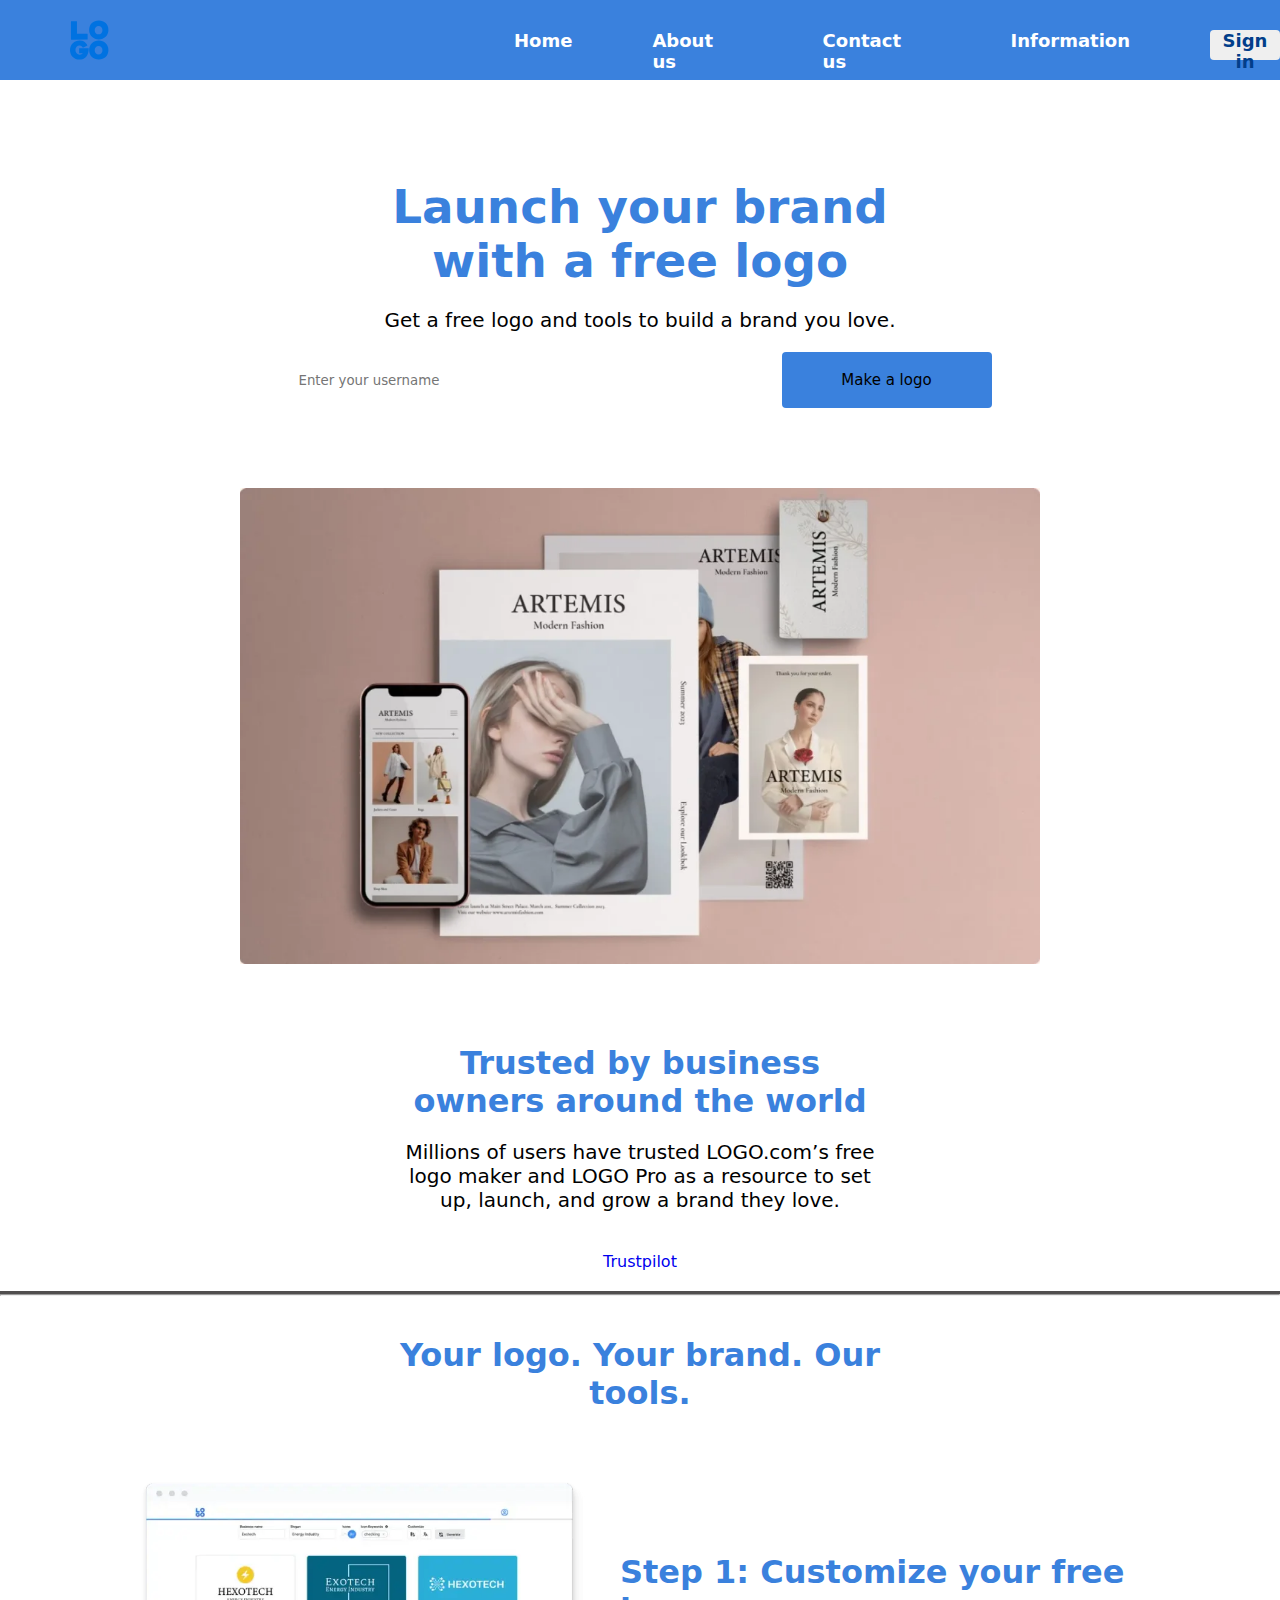
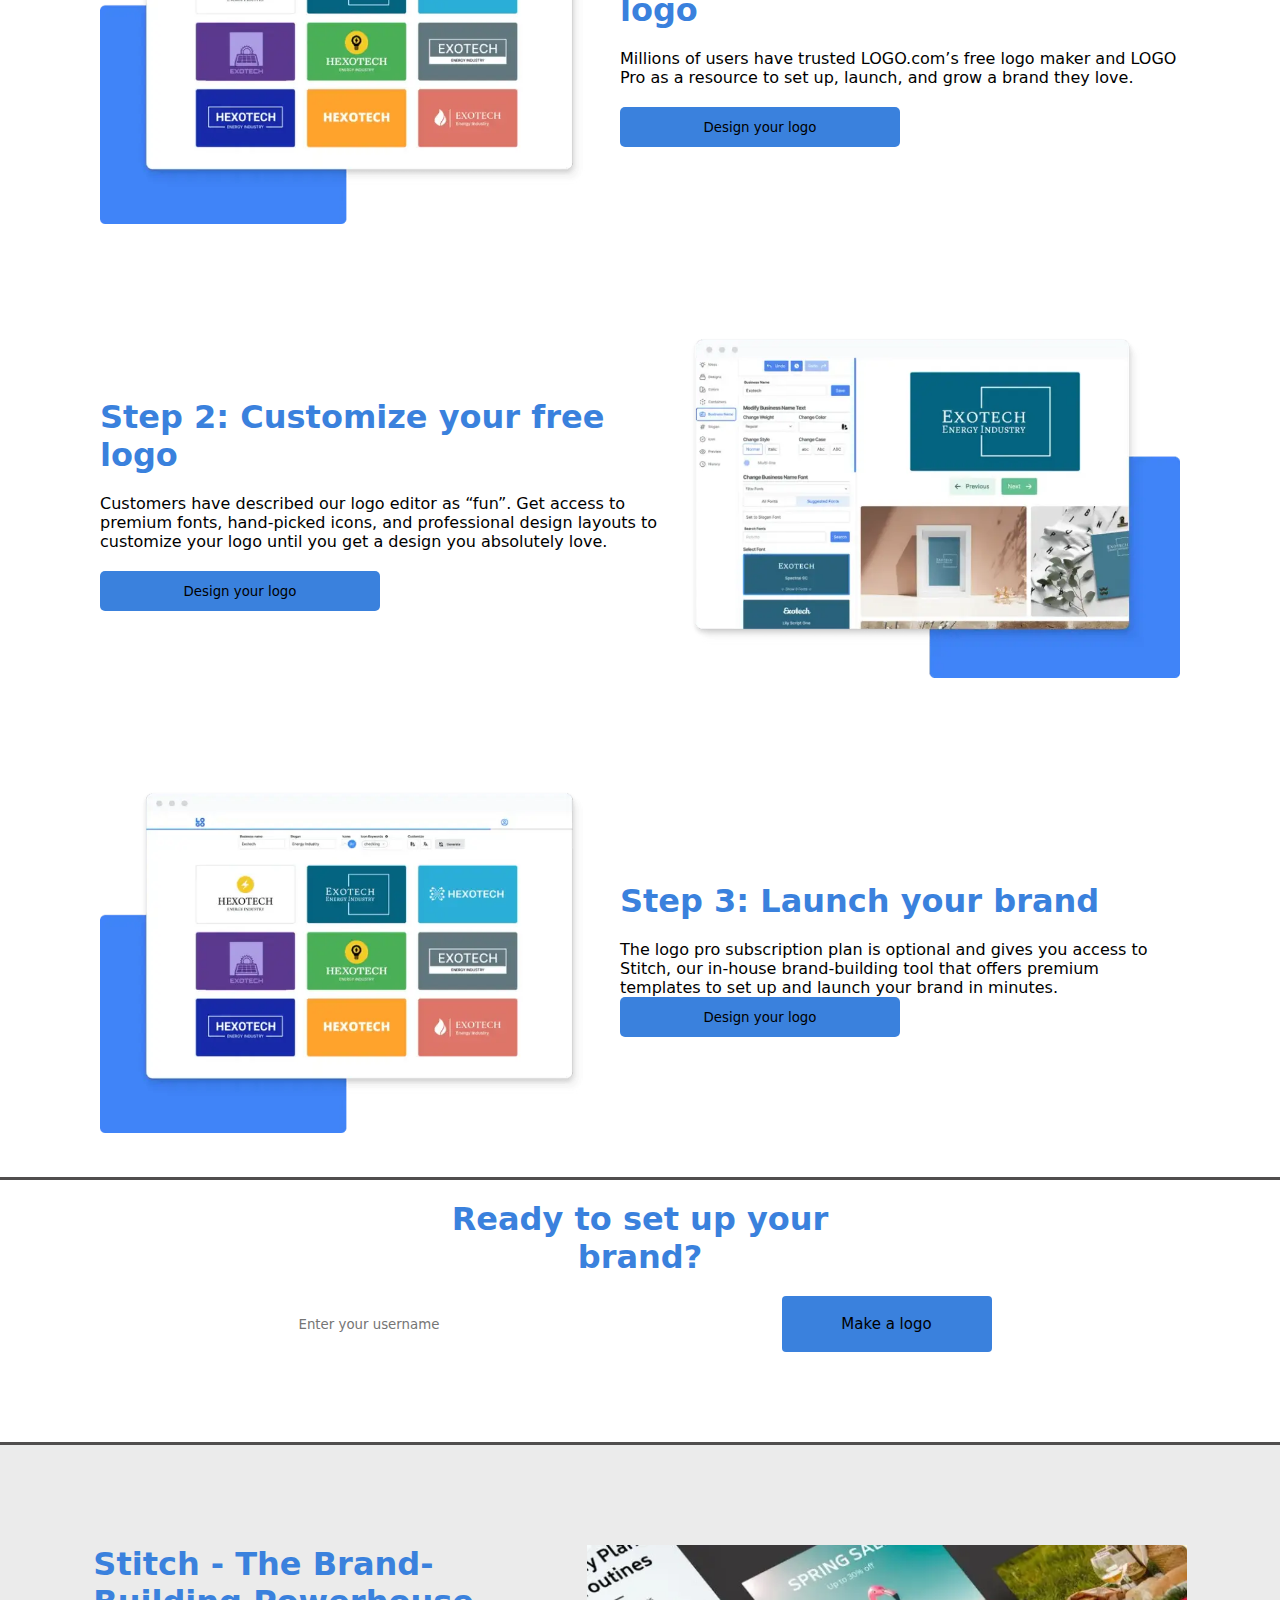
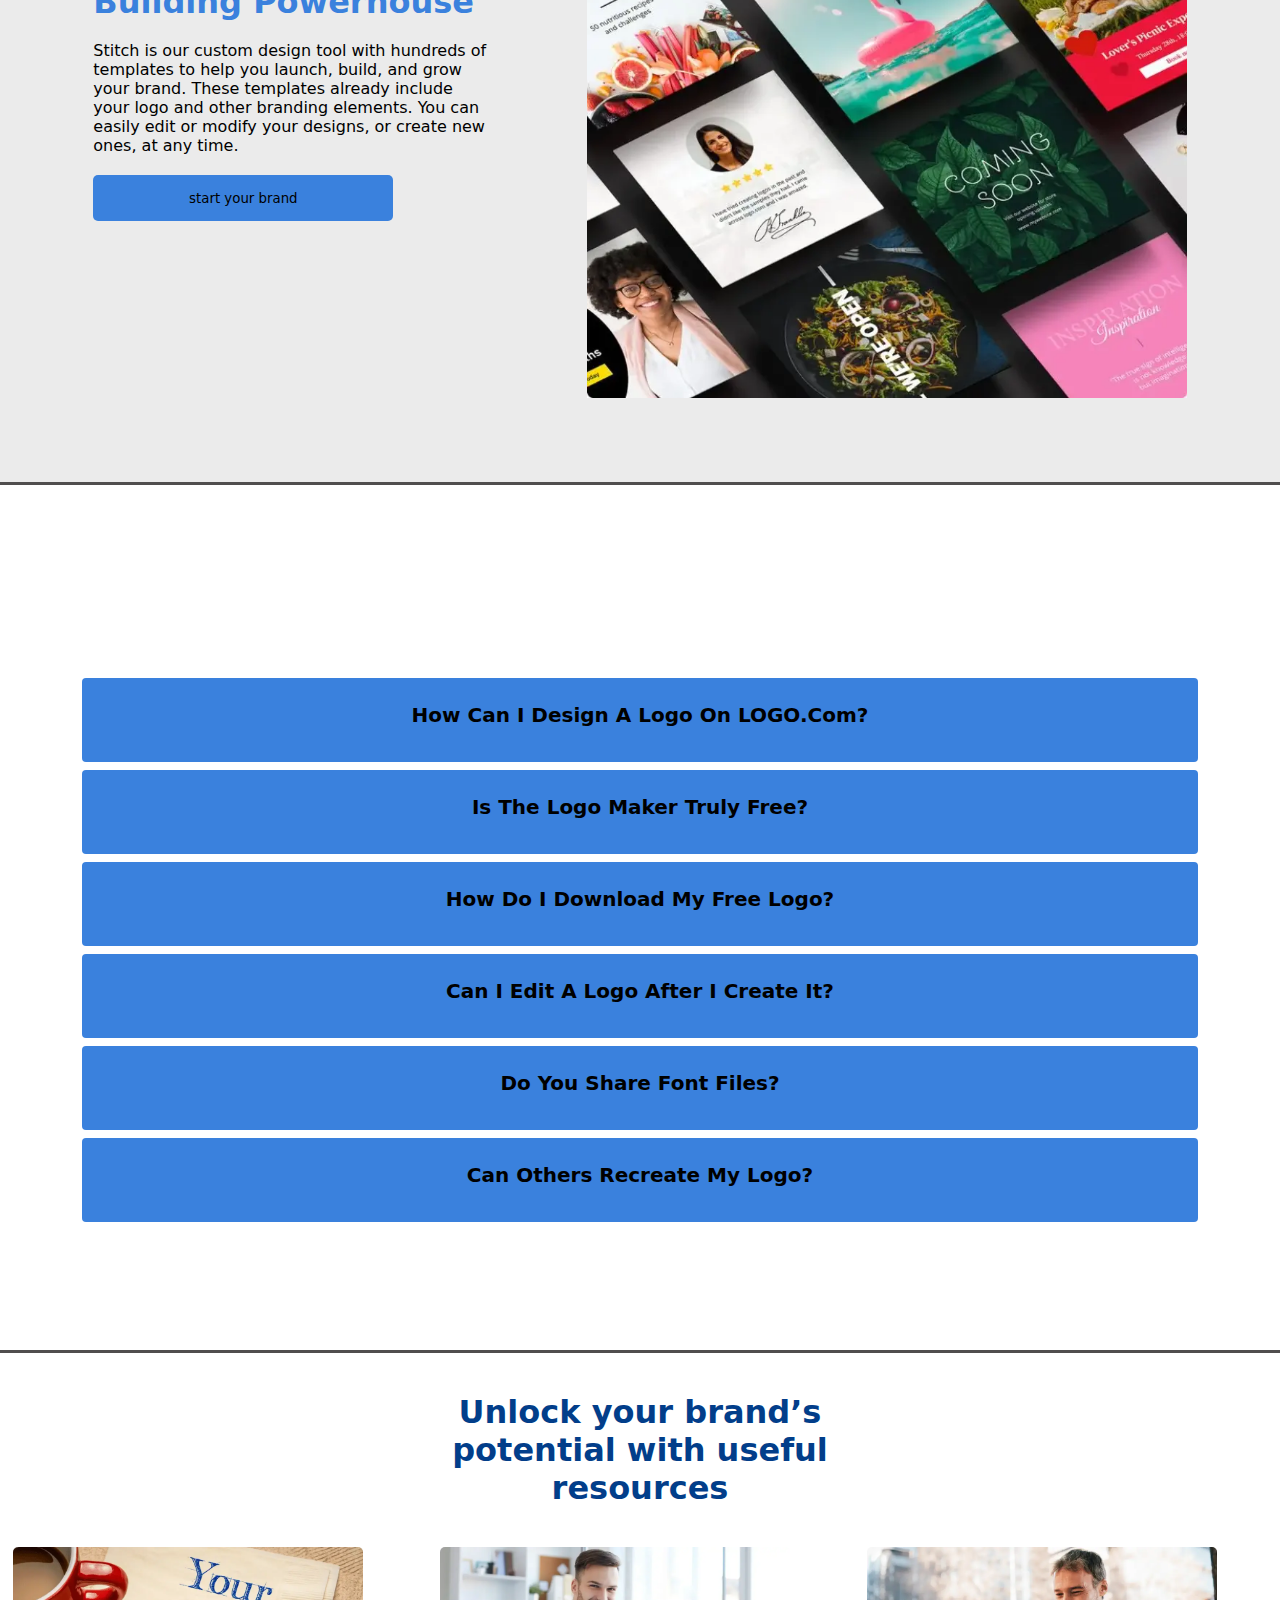
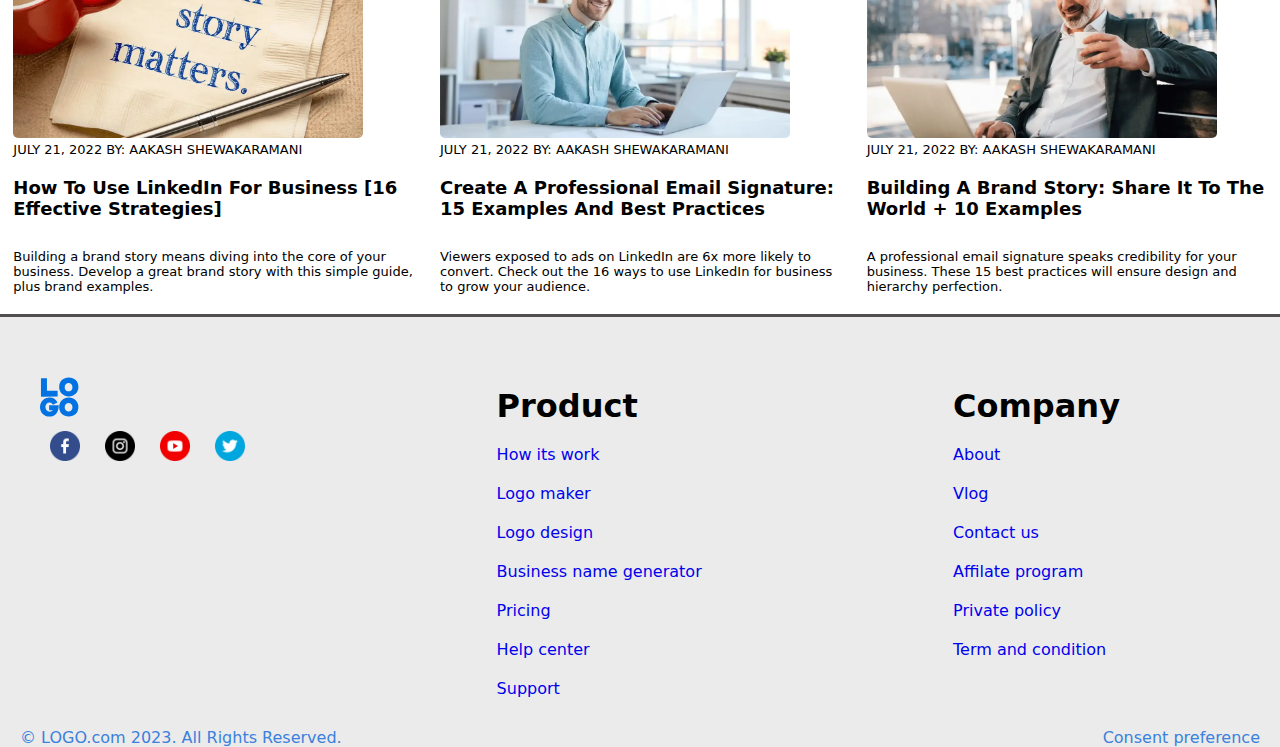
<file: index.html>
<!DOCTYPE html>
<html lang="en">

<head>
    <meta charset="UTF-8" />
    <meta name="viewport" content="width=device-width, initial-scale=1.0" />
    <title>Day26</title>
    <link rel="shortcut icon" href="" type="image/x-icon">
    <link rel="stylesheet" href="./assets/style/style.css" />
</head>

<body>
    <nav>
        <div class="navclass">
            <div class="first-navclass">
                <svg xmlns="http://www.w3.org/2000/svg" viewBox="0 0 40 40" width="40" height="40" fill="none"
                    class="w-10 h-auto">
                    <path
                        d="M19.879 13.796c-.489-1.19-.734-2.478-.734-3.864s.247-2.672.741-3.858 1.17-2.187 2.029-3.006 1.879-1.46 3.06-1.926S27.42.445 28.768.445a10.31 10.31 0 0 1 3.801.698c1.185.465 2.205 1.107 3.06 1.926s1.531 1.82 2.029 3.006.747 2.471.747 3.858-.249 2.673-.747 3.858-1.175 2.187-2.029 3.006-1.875 1.46-3.06 1.926a10.31 10.31 0 0 1-3.801.698 10.26 10.26 0 0 1-3.794-.698c-1.181-.465-2.201-1.107-3.06-1.926s-1.538-1.818-2.035-2.999h0zM0 30.084c0-1.431.253-2.749.76-3.952s1.198-2.205 2.074-3.006 1.903-1.422 3.079-1.865 2.431-.664 3.762-.664a9.41 9.41 0 0 1 2.313.275c.726.183 1.363.427 1.913.731a8.08 8.08 0 0 1 1.52 1.087c.464.42.854.852 1.172 1.295a8.92 8.92 0 0 1 .824 1.402l-4.496 2.388a4.26 4.26 0 0 0-1.282-1.61c-.571-.447-1.226-.671-1.965-.671-1.262 0-2.289.441-3.079 1.322s-1.185 1.97-1.185 3.267.395 2.386 1.185 3.267 1.817 1.322 3.079 1.322a4.07 4.07 0 0 0 1.849-.423c.563-.282 1.02-.646 1.372-1.093H9.16v-4.831h9.598c0 3.596-.857 6.369-2.57 8.319S12.132 39.57 9.16 39.57c-1.202 0-2.355-.224-3.459-.671a9.29 9.29 0 0 1-2.925-1.872c-.846-.801-1.52-1.803-2.023-3.006S0 31.506 0 30.084h0zm19.879 3.864c-.489-1.19-.734-2.478-.734-3.864s.247-2.672.741-3.858 1.17-2.187 2.029-3.006 1.879-1.46 3.06-1.926a10.26 10.26 0 0 1 3.794-.698 10.31 10.31 0 0 1 3.801.698c1.185.465 2.205 1.107 3.06 1.926s1.531 1.82 2.029 3.006.747 2.471.747 3.858-.249 2.672-.747 3.858-1.175 2.187-2.029 3.006-1.875 1.46-3.06 1.925a10.31 10.31 0 0 1-3.801.698 10.26 10.26 0 0 1-3.794-.698c-1.181-.465-2.201-1.107-3.06-1.925s-1.538-1.818-2.035-2.999h0zm5.884-26.79c-.712.799-1.067 1.794-1.067 2.985s.358 2.186 1.073 2.985 1.65 1.199 2.804 1.199 2.091-.4 2.81-1.199 1.079-1.794 1.079-2.985-.36-2.186-1.079-2.985-1.656-1.199-2.81-1.199-2.091.4-2.81 1.199zm0 20.152c-.712.799-1.067 1.794-1.067 2.985s.358 2.186 1.073 2.985 1.65 1.199 2.804 1.199 2.091-.4 2.81-1.199 1.079-1.794 1.079-2.985-.36-2.186-1.079-2.985-1.656-1.199-2.81-1.199-2.091.399-2.81 1.199zm-18.82-13.45h10.422a.27.27 0 0 1 .264.275v5.131a.27.27 0 0 1-.262.275l-16.139.089c-.035 0-.069-.007-.101-.02s-.061-.034-.086-.059-.044-.056-.058-.089-.02-.069-.021-.105V1.403a.18.18 0 0 1 .176-.183h5.629a.18.18 0 0 1 .176.183v12.458h0z"
                        fill="#0072E1"></path>
                </svg>
            </div>
            <div class="second-navclass">
                <ul>
                    <li><a href="#">Home</a></li>
                    <li><a href="#">About us</a></li>
                    <li><a href="#">Contact us</a></li>
                    <li><a href="#">Information</a></li>
                    <li class="btn">
                        <button>Sign in</button>
                    </li>
                </ul>
            </div>
        </div>
    </nav>
    <main>
        <div class="free-logo">
            <h3>Launch your brand with a free logo</h3>
        </div>
        <div class="get-free-logo">
            <p>Get a free logo and tools to build a brand you love.</p>
        </div>
        <div class="input-logo">
            <div class="input-container">
                <input type="text" class="username" name="username" placeholder="Enter your username" />

                <div class="make-logo">
                    <button>Make a logo</button>
                </div>
            </div>
        </div>
        <div class="image-logo">
            <img src="./assets/img/5d3b33fbf38d365b2d6d9b5d7dd7ea4af2f323b1-1600x952.webp" alt="logo" />
        </div>
        <div class="business-owner">
            <div class="trusted-business-owner">
                <h1>Trusted by business owners around the world</h1>
            </div>
            <div class="template">
                <p>
                    Millions of users have trusted LOGO.com’s free logo maker and LOGO
                    Pro as a resource to set up, launch, and grow a brand they love.
                </p>
            </div>
            <div class="text">
                <a href="https://www.trustpilot.com/review/logo.com">Trustpilot</a>
            </div>
            <hr class="hr" />
        </div>
        <div class="brand">
            <div class="brand-logo">
                <h1>Your logo. Your brand. Our tools.</h1>
            </div>
            <div class="two-div">
                <div class="left-image">
                    <img src="./assets/img/8c7eb35114b2d6a7e6a6b4eaae7a932bb928a797-800x562.webp" alt="logos" />
                </div>
                <div class="right-paragraph">
                    <div class="our-tools">
                        <h1>Step 1: Customize your free logo</h1>
                    </div>
                    <div class="logo-pro">
                        <div class="million">
                            <p>
                                Millions of users have trusted LOGO.com’s free logo maker and
                                LOGO Pro as a resource to set up, launch, and grow a brand
                                they love.
                            </p>
                        </div>
                        <button>Design your logo</button>
                    </div>
                </div>
            </div>
            <div class="another-two-div">
                <div class="left-paragraph">
                    <div class="our-tools">
                        <h1>Step 2: Customize your free logo</h1>
                    </div>
                    <div class="logo-pro">
                        <div class="million">
                            <p>
                                Customers have described our logo editor as “fun”. Get access
                                to premium fonts, hand-picked icons, and professional design
                                layouts to customize your logo until you get a design you
                                absolutely love.
                            </p>
                        </div>
                        <button>Design your logo</button>
                    </div>
                </div>
                <div class="left-image">
                    <img src="./assets/img/32101423aa7d87b44ab4473100162da76f12a843-800x560.webp" alt="logos" />
                </div>
            </div>
            <div class="anothers-two-div">
                <div class="left-image">
                    <img src="./assets/img/8c7eb35114b2d6a7e6a6b4eaae7a932bb928a797-800x562.webp" alt="logos" />
                </div>
                <div class="right-paragraph">
                    <div class="our-tools">
                        <h1>Step 3: Launch your brand</h1>
                    </div>
                    <div class="logo-pro">
                        <div class="millilogoon">
                            <p>
                                The logo pro subscription plan is optional and gives you
                                access to Stitch, our in-house brand-building tool that offers
                                premium templates to set up and launch your brand in minutes.
                            </p>
                        </div>
                        <button>Design your logo</button>
                    </div>
                </div>
            </div>
        </div>

        </div>


        <div class="ready-to-set">
            <div class="ready">
                <h1>Ready to set up your brand?</h1>
            </div>
            <div class="input-logo">
                <div class="input-container">
                    <input type="text" class="username" name="username" placeholder="Enter your username" />

                    <div class="make-logo">
                        <button>Make a logo</button>
                    </div>
                </div>
            </div>
        </div>
        <div class="stich-the-brand">
            <div class="stich">
                <div class="stich-building">
                    <div class="brand-building">
                        <h1>Stitch - The Brand-Building Powerhouse</h1>
                    </div>
                    <div class="custom">
                        <p>
                            Stitch is our custom design tool with hundreds of templates to
                            help you launch, build, and grow your brand. These templates
                            already include your logo and other branding elements. You can
                            easily edit or modify your designs, or create new ones, at any
                            time.
                        </p>
                    </div>
                    <button>start your brand</button>
                </div>
                <div class="stich-img">
                    <img src="./assets/img/99a22d59d730067d25e907b5bb8b5794bff028a5-800x604.webp" alt="logoo" />
                </div>
            </div>
        </div>
        <div class="faq">
            <div class="demo-5">
                <div class="first-5">
                    <h1>Frequently Asked Questions</h1>
                </div>
                <div class="second-5">
                    <button>How can I design a logo on LOGO.com?</button>
                    <button>Is the logo maker truly free?</button>
                    <button>How do I download my free logo?</button>
                    <button>Can I edit a logo after I create it?</button>
                    <button>Do you share font files?</button>
                    <button>Can others recreate my logo?</button>
                </div>
            </div>
        </div>
        <div class="unlock-your-brand">
            <div class="unlock">
                <h1>Unlock your brand’s potential with useful resources</h1>
            </div>
            <div class="unluck-your">
                <div class="your-brand">
                    <div class="building">
                        <img src="./assets/img/082a7ea3bb00937d8e650318e1891b774c7dcf2c-1140x620.webp" alt="logooo" />
                        <p>JULY 21, 2022 BY: AAKASH SHEWAKARAMANI</p>
                        <h4>
                            How To Use LinkedIn For Business [16 Effective Strategies]
                        </h4>
                        <p>
                            Building a brand story means diving into the core of your
                            business. Develop a great brand story with this simple guide,
                            plus brand examples.
                        </p>
                    </div>
                    <div class="use-linkdn">
                        <img src="./assets/img/39f45c8a9a42d6c1b98fc025153c1dd4bd12725f-1140x620.webp" alt="logoooo" />
                        <p>JULY 21, 2022 BY: AAKASH SHEWAKARAMANI</p>
                        <h4>
                            Create A Professional Email Signature: 15 Examples And Best
                            Practices
                        </h4>
                        <p>
                            Viewers exposed to ads on LinkedIn are 6x more likely to
                            convert. Check out the 16 ways to use LinkedIn for business to
                            grow your audience.
                        </p>
                    </div>

                    <div class="professional-skill">
                        <img src="./assets/img/42e2700e50197ce2d1b4794146f9017be03d265c-1140x620.webp" alt="logoooo" />
                        <p>JULY 21, 2022 BY: AAKASH SHEWAKARAMANI</p>
                        <h4>
                            Building A Brand Story: Share It To The World + 10 Examples
                        </h4>
                        <p>
                            A professional email signature speaks credibility for your
                            business. These 15 best practices will ensure design and
                            hierarchy perfection.
                        </p>
                    </div>
                </div>
            </div>
        </div>
    </main>
    <footer>
        <div class="foot">
            <div class="box-1">
                <svg xmlns="http://www.w3.org/2000/svg" viewBox="0 0 40 40" width="40" height="40" fill="none"
                    class="w-10 h-auto">
                    <path
                        d="M19.879 13.796c-.489-1.19-.734-2.478-.734-3.864s.247-2.672.741-3.858 1.17-2.187 2.029-3.006 1.879-1.46 3.06-1.926S27.42.445 28.768.445a10.31 10.31 0 0 1 3.801.698c1.185.465 2.205 1.107 3.06 1.926s1.531 1.82 2.029 3.006.747 2.471.747 3.858-.249 2.673-.747 3.858-1.175 2.187-2.029 3.006-1.875 1.46-3.06 1.926a10.31 10.31 0 0 1-3.801.698 10.26 10.26 0 0 1-3.794-.698c-1.181-.465-2.201-1.107-3.06-1.926s-1.538-1.818-2.035-2.999h0zM0 30.084c0-1.431.253-2.749.76-3.952s1.198-2.205 2.074-3.006 1.903-1.422 3.079-1.865 2.431-.664 3.762-.664a9.41 9.41 0 0 1 2.313.275c.726.183 1.363.427 1.913.731a8.08 8.08 0 0 1 1.52 1.087c.464.42.854.852 1.172 1.295a8.92 8.92 0 0 1 .824 1.402l-4.496 2.388a4.26 4.26 0 0 0-1.282-1.61c-.571-.447-1.226-.671-1.965-.671-1.262 0-2.289.441-3.079 1.322s-1.185 1.97-1.185 3.267.395 2.386 1.185 3.267 1.817 1.322 3.079 1.322a4.07 4.07 0 0 0 1.849-.423c.563-.282 1.02-.646 1.372-1.093H9.16v-4.831h9.598c0 3.596-.857 6.369-2.57 8.319S12.132 39.57 9.16 39.57c-1.202 0-2.355-.224-3.459-.671a9.29 9.29 0 0 1-2.925-1.872c-.846-.801-1.52-1.803-2.023-3.006S0 31.506 0 30.084h0zm19.879 3.864c-.489-1.19-.734-2.478-.734-3.864s.247-2.672.741-3.858 1.17-2.187 2.029-3.006 1.879-1.46 3.06-1.926a10.26 10.26 0 0 1 3.794-.698 10.31 10.31 0 0 1 3.801.698c1.185.465 2.205 1.107 3.06 1.926s1.531 1.82 2.029 3.006.747 2.471.747 3.858-.249 2.672-.747 3.858-1.175 2.187-2.029 3.006-1.875 1.46-3.06 1.925a10.31 10.31 0 0 1-3.801.698 10.26 10.26 0 0 1-3.794-.698c-1.181-.465-2.201-1.107-3.06-1.925s-1.538-1.818-2.035-2.999h0zm5.884-26.79c-.712.799-1.067 1.794-1.067 2.985s.358 2.186 1.073 2.985 1.65 1.199 2.804 1.199 2.091-.4 2.81-1.199 1.079-1.794 1.079-2.985-.36-2.186-1.079-2.985-1.656-1.199-2.81-1.199-2.091.4-2.81 1.199zm0 20.152c-.712.799-1.067 1.794-1.067 2.985s.358 2.186 1.073 2.985 1.65 1.199 2.804 1.199 2.091-.4 2.81-1.199 1.079-1.794 1.079-2.985-.36-2.186-1.079-2.985-1.656-1.199-2.81-1.199-2.091.399-2.81 1.199zm-18.82-13.45h10.422a.27.27 0 0 1 .264.275v5.131a.27.27 0 0 1-.262.275l-16.139.089c-.035 0-.069-.007-.101-.02s-.061-.034-.086-.059-.044-.056-.058-.089-.02-.069-.021-.105V1.403a.18.18 0 0 1 .176-.183h5.629a.18.18 0 0 1 .176.183v12.458h0z"
                        fill="#0072E1"></path>
                </svg>
                <div class="box-right">
                    <a href="https://www.facebook.com/esewa/">
                        <img src="./assets/img/fb.webp" alt="fblogo" />
                    </a>
                    <a href="https://www.instagram.com/esewa_official/?hl=en">
                        <img src="./assets/img/insta.webp" alt="instalogo" />
                    </a>
                    <a href="https://www.youtube.com/c/eSewaFonepay">
                        <img src="./assets/img/youtube.webp" alt="youtubelogo" />
                    </a>
                    <a href="https://twitter.com/esewanepal">
                        <img src="./assets/img/twitter.webp" alt="twitterlogo" />
                    </a>
                </div>
            </div>
            <div class="box-2">
                <ul>
                    <li>
                        <h1>Product</h1>
                    </li>
                    <li><a href="#">How its work</a></li>
                    <li><a href="#">Logo maker</a></li>
                    <li><a href="#">Logo design</a></li>
                    <li><a href="#">Business name generator</a></li>
                    <li><a href="#">Pricing</a></li>
                    <li><a href="#">Help center</a></li>
                    <li><a href="#">Support</a></li>
                </ul>
            </div>
            <div class="box-3">
                <ul>
                    <li>
                        <h1>Company</h1>
                    </li>
                    <li><a href="#">About</a></li>
                    <li><a href="#">Vlog </a></li>
                    <li><a href="#">Contact us</a></li>
                    <li><a href="#">Affilate program</a></li>
                    <li><a href="#">Private policy</a></li>
                    <li><a href="#">Term and condition</a></li>
                </ul>
            </div>
        </div>
        <div class="last-foot">
            <div class="box-4">
                <p>© LOGO.com 2023. All Rights Reserved.</p>
            </div>
            <div class="box-5">
                <p>Consent preference</p>
            </div>
        </div>
    </footer>



</body>

</html>
</file>
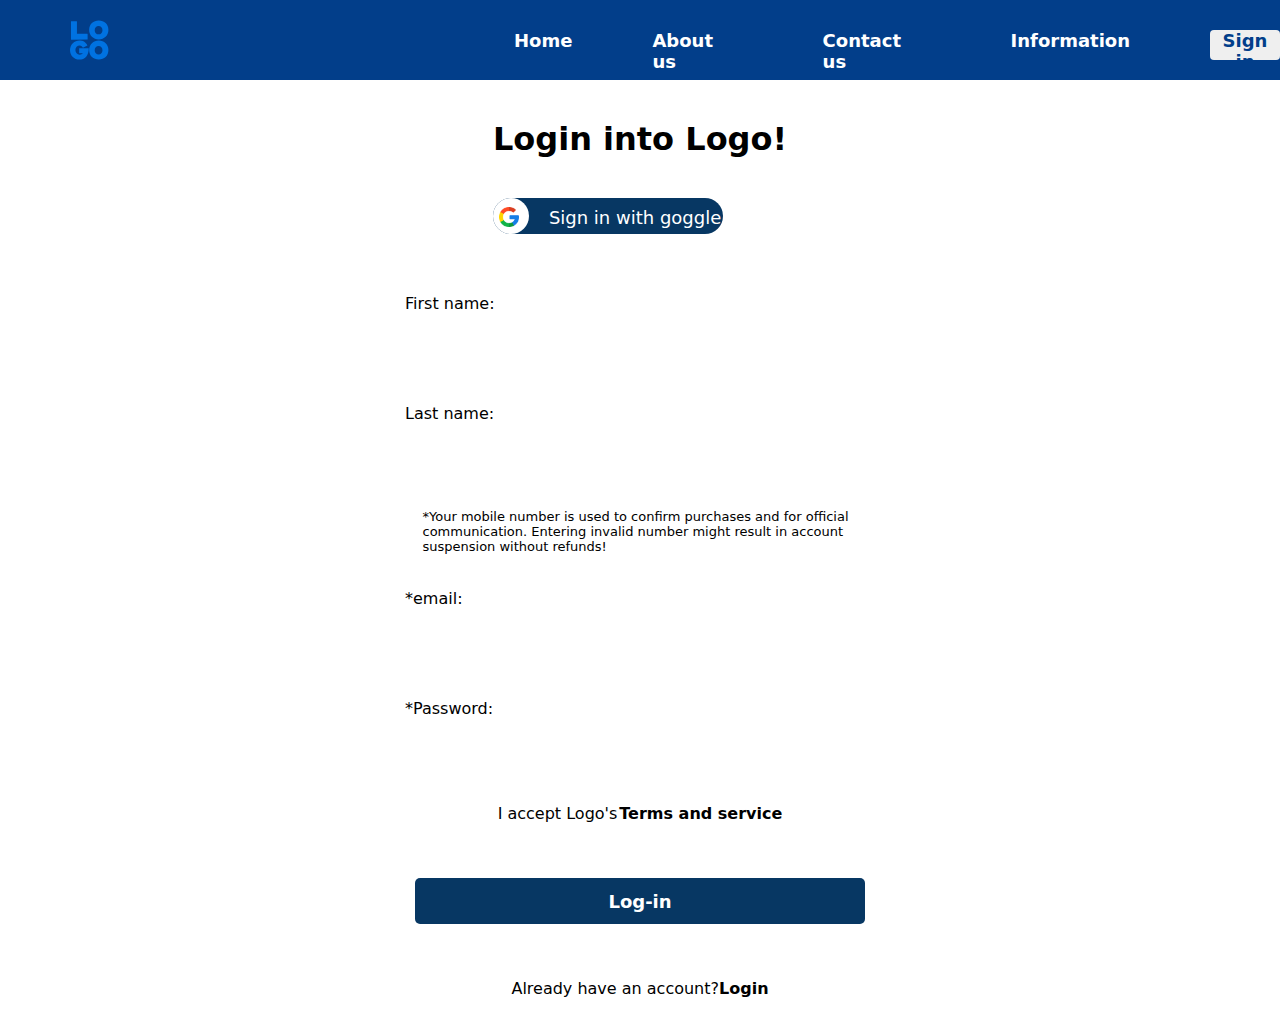
<file: log.html>
<!DOCTYPE html>
<html lang="en">

<head>
    <meta charset="UTF-8">
    <meta name="viewport" content="width=device-width, initial-scale=1.0">
    <title>Logos</title>
    <link rel="stylesheet" href="./assets/style/login.css">
    <link rel="apple-touch-icon" sizes="180x180" href="./assets/img/favicon_package_v0.16/apple-touch-icon.png">
    <link rel="icon" type="image/png" sizes="32x32" href="./assets/img/favicon_package_v0.16/favicon-32x32.png">
    <link rel="icon" type="image/png" sizes="16x16" href="./assets/img/favicon_package_v0.16/favicon-16x16.png">
    <link rel="manifest" href="./assets/img/favicon_package_v0.16/site.webmanifest">
    <meta name="msapplication-TileColor" content="#da532c">
    <meta name="theme-color" content="#ffffff">
</head>

<body>

    <nav>
        <div class="navclass">
            <div class="first-navclass">
                <svg xmlns="http://www.w3.org/2000/svg" viewBox="0 0 40 40" width="40" height="40" fill="none"
                    class="w-10 h-auto">
                    <path
                        d="M19.879 13.796c-.489-1.19-.734-2.478-.734-3.864s.247-2.672.741-3.858 1.17-2.187 2.029-3.006 1.879-1.46 3.06-1.926S27.42.445 28.768.445a10.31 10.31 0 0 1 3.801.698c1.185.465 2.205 1.107 3.06 1.926s1.531 1.82 2.029 3.006.747 2.471.747 3.858-.249 2.673-.747 3.858-1.175 2.187-2.029 3.006-1.875 1.46-3.06 1.926a10.31 10.31 0 0 1-3.801.698 10.26 10.26 0 0 1-3.794-.698c-1.181-.465-2.201-1.107-3.06-1.926s-1.538-1.818-2.035-2.999h0zM0 30.084c0-1.431.253-2.749.76-3.952s1.198-2.205 2.074-3.006 1.903-1.422 3.079-1.865 2.431-.664 3.762-.664a9.41 9.41 0 0 1 2.313.275c.726.183 1.363.427 1.913.731a8.08 8.08 0 0 1 1.52 1.087c.464.42.854.852 1.172 1.295a8.92 8.92 0 0 1 .824 1.402l-4.496 2.388a4.26 4.26 0 0 0-1.282-1.61c-.571-.447-1.226-.671-1.965-.671-1.262 0-2.289.441-3.079 1.322s-1.185 1.97-1.185 3.267.395 2.386 1.185 3.267 1.817 1.322 3.079 1.322a4.07 4.07 0 0 0 1.849-.423c.563-.282 1.02-.646 1.372-1.093H9.16v-4.831h9.598c0 3.596-.857 6.369-2.57 8.319S12.132 39.57 9.16 39.57c-1.202 0-2.355-.224-3.459-.671a9.29 9.29 0 0 1-2.925-1.872c-.846-.801-1.52-1.803-2.023-3.006S0 31.506 0 30.084h0zm19.879 3.864c-.489-1.19-.734-2.478-.734-3.864s.247-2.672.741-3.858 1.17-2.187 2.029-3.006 1.879-1.46 3.06-1.926a10.26 10.26 0 0 1 3.794-.698 10.31 10.31 0 0 1 3.801.698c1.185.465 2.205 1.107 3.06 1.926s1.531 1.82 2.029 3.006.747 2.471.747 3.858-.249 2.672-.747 3.858-1.175 2.187-2.029 3.006-1.875 1.46-3.06 1.925a10.31 10.31 0 0 1-3.801.698 10.26 10.26 0 0 1-3.794-.698c-1.181-.465-2.201-1.107-3.06-1.925s-1.538-1.818-2.035-2.999h0zm5.884-26.79c-.712.799-1.067 1.794-1.067 2.985s.358 2.186 1.073 2.985 1.65 1.199 2.804 1.199 2.091-.4 2.81-1.199 1.079-1.794 1.079-2.985-.36-2.186-1.079-2.985-1.656-1.199-2.81-1.199-2.091.4-2.81 1.199zm0 20.152c-.712.799-1.067 1.794-1.067 2.985s.358 2.186 1.073 2.985 1.65 1.199 2.804 1.199 2.091-.4 2.81-1.199 1.079-1.794 1.079-2.985-.36-2.186-1.079-2.985-1.656-1.199-2.81-1.199-2.091.399-2.81 1.199zm-18.82-13.45h10.422a.27.27 0 0 1 .264.275v5.131a.27.27 0 0 1-.262.275l-16.139.089c-.035 0-.069-.007-.101-.02s-.061-.034-.086-.059-.044-.056-.058-.089-.02-.069-.021-.105V1.403a.18.18 0 0 1 .176-.183h5.629a.18.18 0 0 1 .176.183v12.458h0z"
                        fill="#0072E1"></path>
                </svg>
            </div>
            <div class="second-navclass">
                <ul>
                    <li><a href="#">Home</a></li>
                    <li><a href="#">About us</a></li>
                    <li><a href="#">Contact us</a></li>
                    <li><a href="#">Information</a></li>
                    <li class="btn">
                        <button>Sign in</button>
                    </li>
                </ul>
            </div>
        </div>
    </nav>
    <main>
        <div class="form-div">
            <div class="input-form">
                <div class="form-input">

                    <div class="sign-div">
                        <h1>Login into Logo!</h1>
                    </div>
                </div>
                <div class="goggole-div">
                    <div class="large-div">
                        <div class="another-div">
                            <div class="large">
                                <img src="./assets/img/google.png" alt="goggle" />
                            </div>
                            <div class="large-p">
                                <h3>Sign in with goggle</h3>
                            </div>
                        </div>
                    </div>
                </div>
            </div>
            <div class="email-div">
                <label for="email">First name:</label>
                <br />

                <input type="text" class="email-div" placeholder="" />
            </div>

            <div class="password-div">
                <label for="password">Last name:</label>
                <br />

                <input type="text" class="password-div" placeholder="" />
            </div>
            <div class="parag">
                <p>*Your mobile number is used to confirm purchases and for official communication. Entering invalid
                    number might result in account suspension without refunds!
                </p>
            </div>
            <div class="email-div">
                <label for="email">*email:</label>
                <br />

                <input type="text" class="email-div" placeholder="" />
            </div>



            <div class="password-div">
                <label for="password">*Password:</label>
                <br />

                <input type="text" class="password-div" placeholder="" />
            </div>
            <div class="span-div">
                <span>
                    I accept Logo's
                    <h4>Terms and service</h4>
                </span>
            </div>


            <div class="sign-div">
                <button>Log-in</button>
            </div>
            <div class="already">
                <p>Already have an account?</p>
                <h4>Login</h4>


            </div>


        </div>


    </main>
    </main>


</body>

</html>
</file>
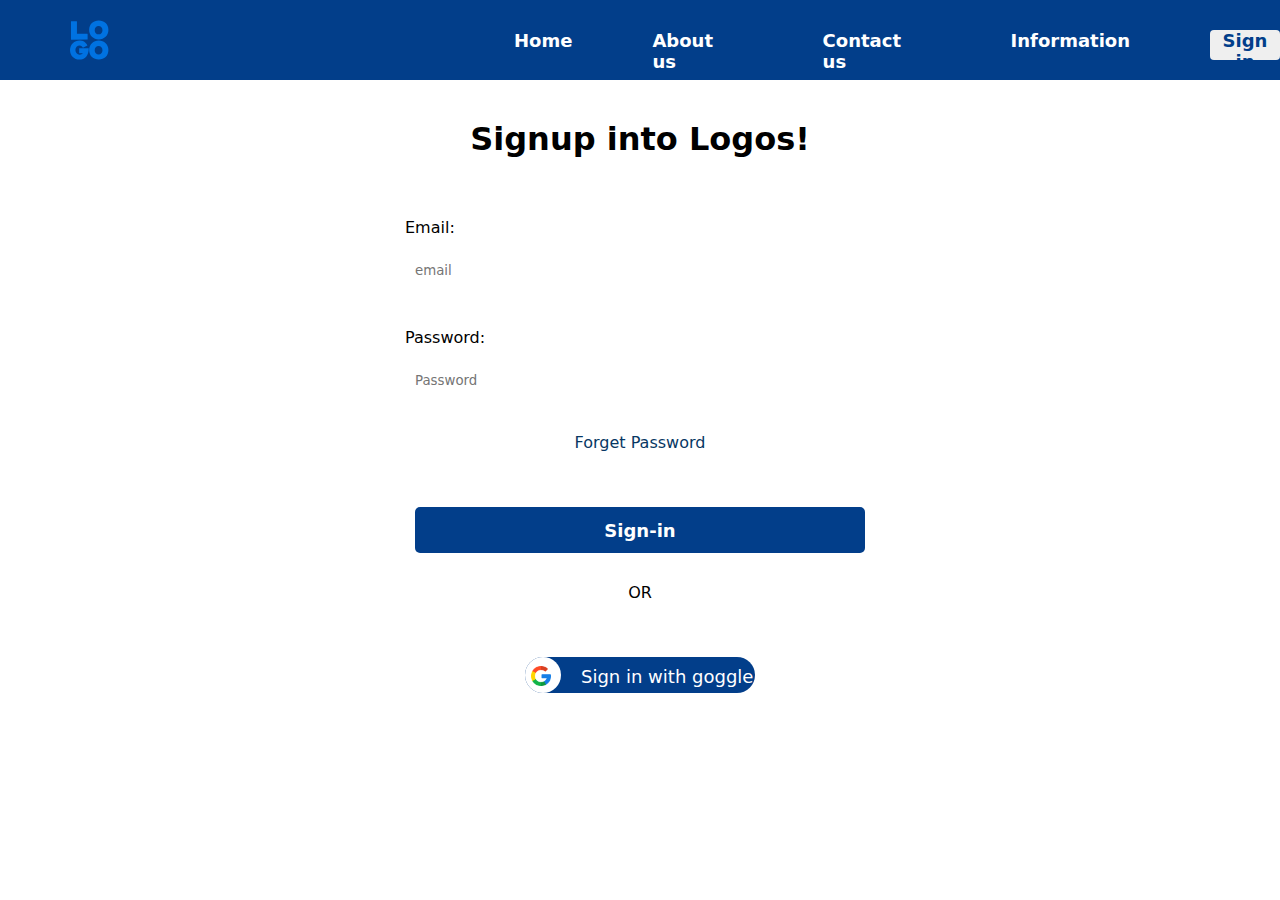
<file: sign.html>
<!DOCTYPE html>
<html lang="en">

<head>
    <meta charset="UTF-8" />
    <meta name="viewport" content="width=device-width, initial-scale=1.0" />
    <title>Day27</title>
    <link rel="stylesheet" href="./assets/style/sign.css">
    <link rel="apple-touch-icon" sizes="180x180" href="./assets/img/favicon_package_v0.16/apple-touch-icon.png">
    <link rel="icon" type="image/png" sizes="32x32" href="./assets/img/favicon_package_v0.16/favicon-32x32.png">
    <link rel="icon" type="image/png" sizes="16x16" href="./assets/img/favicon_package_v0.16/favicon-16x16.png">
    <link rel="manifest" href="./assets/img/favicon_package_v0.16/site.webmanifest">
    <meta name="msapplication-TileColor" content="#da532c">
    <meta name="theme-color" content="#ffffff">
</head>

<body>
    <nav>
        <div class="navclass">
            <div class="first-navclass">
                <svg xmlns="http://www.w3.org/2000/svg" viewBox="0 0 40 40" width="40" height="40" fill="none"
                    class="w-10 h-auto">
                    <path
                        d="M19.879 13.796c-.489-1.19-.734-2.478-.734-3.864s.247-2.672.741-3.858 1.17-2.187 2.029-3.006 1.879-1.46 3.06-1.926S27.42.445 28.768.445a10.31 10.31 0 0 1 3.801.698c1.185.465 2.205 1.107 3.06 1.926s1.531 1.82 2.029 3.006.747 2.471.747 3.858-.249 2.673-.747 3.858-1.175 2.187-2.029 3.006-1.875 1.46-3.06 1.926a10.31 10.31 0 0 1-3.801.698 10.26 10.26 0 0 1-3.794-.698c-1.181-.465-2.201-1.107-3.06-1.926s-1.538-1.818-2.035-2.999h0zM0 30.084c0-1.431.253-2.749.76-3.952s1.198-2.205 2.074-3.006 1.903-1.422 3.079-1.865 2.431-.664 3.762-.664a9.41 9.41 0 0 1 2.313.275c.726.183 1.363.427 1.913.731a8.08 8.08 0 0 1 1.52 1.087c.464.42.854.852 1.172 1.295a8.92 8.92 0 0 1 .824 1.402l-4.496 2.388a4.26 4.26 0 0 0-1.282-1.61c-.571-.447-1.226-.671-1.965-.671-1.262 0-2.289.441-3.079 1.322s-1.185 1.97-1.185 3.267.395 2.386 1.185 3.267 1.817 1.322 3.079 1.322a4.07 4.07 0 0 0 1.849-.423c.563-.282 1.02-.646 1.372-1.093H9.16v-4.831h9.598c0 3.596-.857 6.369-2.57 8.319S12.132 39.57 9.16 39.57c-1.202 0-2.355-.224-3.459-.671a9.29 9.29 0 0 1-2.925-1.872c-.846-.801-1.52-1.803-2.023-3.006S0 31.506 0 30.084h0zm19.879 3.864c-.489-1.19-.734-2.478-.734-3.864s.247-2.672.741-3.858 1.17-2.187 2.029-3.006 1.879-1.46 3.06-1.926a10.26 10.26 0 0 1 3.794-.698 10.31 10.31 0 0 1 3.801.698c1.185.465 2.205 1.107 3.06 1.926s1.531 1.82 2.029 3.006.747 2.471.747 3.858-.249 2.672-.747 3.858-1.175 2.187-2.029 3.006-1.875 1.46-3.06 1.925a10.31 10.31 0 0 1-3.801.698 10.26 10.26 0 0 1-3.794-.698c-1.181-.465-2.201-1.107-3.06-1.925s-1.538-1.818-2.035-2.999h0zm5.884-26.79c-.712.799-1.067 1.794-1.067 2.985s.358 2.186 1.073 2.985 1.65 1.199 2.804 1.199 2.091-.4 2.81-1.199 1.079-1.794 1.079-2.985-.36-2.186-1.079-2.985-1.656-1.199-2.81-1.199-2.091.4-2.81 1.199zm0 20.152c-.712.799-1.067 1.794-1.067 2.985s.358 2.186 1.073 2.985 1.65 1.199 2.804 1.199 2.091-.4 2.81-1.199 1.079-1.794 1.079-2.985-.36-2.186-1.079-2.985-1.656-1.199-2.81-1.199-2.091.399-2.81 1.199zm-18.82-13.45h10.422a.27.27 0 0 1 .264.275v5.131a.27.27 0 0 1-.262.275l-16.139.089c-.035 0-.069-.007-.101-.02s-.061-.034-.086-.059-.044-.056-.058-.089-.02-.069-.021-.105V1.403a.18.18 0 0 1 .176-.183h5.629a.18.18 0 0 1 .176.183v12.458h0z"
                        fill="#0072E1"></path>
                </svg>
            </div>
            <div class="second-navclass">
                <ul>
                    <li><a href="#">Home</a></li>
                    <li><a href="#">About us</a></li>
                    <li><a href="#">Contact us</a></li>
                    <li><a href="#">Information</a></li>
                    <li class="btn">
                        <button>Sign in</button>
                    </li>
                </ul>
            </div>
        </div>
    </nav>
    <main>
        <!-- main container is the section div lies between the nav and footer in this vs code -->
        <div class="main-container">
            <div class="sign-div">
                <h1>Signup into Logos!</h1>
            </div>

            <div class="email-div">
                <!-- this div contain the email of input -->
                <label for="email">Email:</label>
                <br />

                <input type="text" class="email-div" placeholder="email" />
            </div>


            <div class="password-div">
                <!-- this div contain the input of password -->
                <label for="password">Password:</label>
                <br />

                <input type="text" class="password-div" placeholder="Password" />
            </div>

            <div class="forgot">
                <p>Forget Password</p>
            </div>
            <div class="sign-div">
                <button>Sign-in</button>
                <p>OR</p>
            </div>

            <div class="goggole-div">
                <div class="large-div">
                    <div class="another-div">
                        <div class="large">
                            <img src="./assets/img/google.png" alt="goggle" />
                        </div>
                        <div class="large-p">
                            <h3>Sign in with goggle</h3>
                        </div>
                    </div>
                </div>
            </div>

</body>

</html>
</file>
<file: assets/style/style.css>
* {
  margin: 0px;
  padding: 0px;

  font-family: Sans, Helvetica Neue, Segoe UI, Roboto, Ubuntu, sans-serif;
}

li {
  list-style-type: none;
}

a {
  text-decoration: none;
}

.navclass {
  display: flex;
  gap: 30%;
  background-color: #3a81dd;
  padding: 0px 0px 8px 0px;
}

.first-navclass {
  margin: 20px 0px 0px 70px;
}

.second-navclass {
  display: flex;
  margin: 30px 0px 0px 20px;
}

.second-navclass li button {
  border: none;
}

.second-navclass ul {
  display: flex;
  gap: 80px;
  font-weight: bold;
  font-size: large;
}

.second-navclass li a {
  color: #fff;
}

.btn button {
  width: 70px;
  height: 30px;
  border-radius: 4px;
  color: #023e8a;
  font-size: large;
  font-weight: bold;
}

.btn button:hover {
  background-color: #81b4f7;
}

.free-logo {
  padding-top: 100px;
  text-align: center;
  font-size: 40px;
  font-weight: bold;
  margin: 0px 350px 0px 350px;
  color: #3a81dd;
}

.get-free-logo {
  text-align: center;
  padding-top: 20px;
  font-size: 20px;
}

.input-container {
  align-items: center;
  display: flex;
  justify-content: center;
  text-align: center;
  padding-top: 20px;
  gap: 20px;
}

.input-container input {
  width: 453px;
  height: 36px;
  padding: 10px;
  border: none;
}

.make-logo button {
  width: 210px;
  height: 56px;
  border-radius: 4px;
  border: none;
  background-color: #3a81dd;
  font-size: 15px;
}

.image-logo {
  display: flex;
  justify-content: center;
}

.image-logo img {
  width: 800px;
  padding: 80px;
}

.trusted-business-owner {
  margin: 0px 400px 0px 400px;
  text-align: center;
  color: #3a81dd;
}

.template {
  text-align: center;
  padding-top: 20px;
  font-size: 20px;
}

.template {
  margin: 0px 400px 0px 400px;
}

.text {
  text-align: center;
  padding: 40px 0px 20px 0px;
  border-bottom: 3px solid rgb(80, 78, 78);
}

.brand-logo {
  margin: 0px 400px 0px 400px;
  text-align: center;
  padding-top: 40px;
  font-weight: bold;
  color: #3a81dd;
}

.two-div {
  display: flex;
  align-items: center;
  padding: 60px 100px 40px 100px;
}

.left-image img {
  width: 500px;
}

.right-paragraph {
  padding: 0px 0px 0px 20px;
}

.our-tools {
  padding: 0px 0px 20px 0px;
  color: #3a81dd;
}

.logo-pro {
  display: flex;
  flex-direction: column;
}

.logo-pro button {
  width: 280px;
  height: 40px;
  background-color: #3a81dd;
  border: none;
  border-radius: 5px;
}

.million {
  padding: 0px 0px 20px 0px;
}

.another-two-div {
  display: flex;
  align-items: center;
  padding: 60px 100px 40px 100px;
}

.left-paragraph {
  padding: 0px 20px 0px 0px;
}

.anothers-two-div {
  display: flex;
  align-items: center;
  padding: 60px 100px 40px 100px;
  border-bottom: 3px solid rgb(80, 78, 78);
}

.ready-to-set {
  align-items: center;
}

.ready {
  text-align: center;
  margin: 0px 450px 0px 450px;
  padding-top: 20px;
  color: #3a81dd;
}

.stich-the-brand {
  margin: 90px 0px 0px 0px;
}

.stich {
  display: flex;
  justify-content: space-evenly;
  padding: 100px 0px 80px 0px;
  background-color: #ebebeb;
  border-top: 3px solid rgb(80, 78, 78);
}

.stich-building {
  width: 400px;
}

.stich-building button {
  width: 300px;
  height: 46px;
  border-radius: 5px;
  border: none;
  background-color: #3a81dd;
}

.stich-img img {
  width: 600px;
}

.brand-building {
  padding: 0px 0px 20px 0px;
  color: #3a81dd;
}

.custom {
  padding: 0px 0px 20px 0px;
}

.demo-5 {
  border-top: 3px solid rgb(80, 78, 78);
  border-left: none;
  border-right: none;
  display: flex;
  flex-direction: column;
  align-items: center;
  padding: 7.5rem;
  color: #fff;
}

.first-5 {
  font-weight: bolder;
  font-size: 1.2rem;
  padding: 0px 0px 20px 0px;
  color: #3a81dda;
}

.second-5 button {
  display: flex;
  flex-direction: column;
  padding: 25px;
  border-radius: 4px;
  margin: 2px;
  height: 84px;
  width: 1116px;
  background-color: #3a81dd;
  color: black;
  margin: 8px;
  border: none;
  text-transform: capitalize;
  font-weight: bolder;
  font-size: 20px;
}

.second-5 button:hover {
  background-color: #ebebeb;
  cursor: pointer;
}

.unlock {
  text-align: center;

  padding: 40px 0px 40px 0px;
  margin: 0px 450px 0px 450px;
  font-weight: bold;
  color: #023e8a;
}

.your-brand {
  display: flex;
  justify-content: space-around;
  align-items: center;
}

.your-brand img {
  width: 350px;
  border-radius: 5px;
}

.building {
  width: 400px;
}

.building p {
  font-size: small;
  padding: 0px 0px 20px 0px;
}

.building h4 {
  padding: 0px 0px 30px 0px;
  font-size: large;
}

.use-linkdn {
  width: 400px;
}

.use-linkdn p {
  font-size: small;
  padding: 0px 0px 20px 0px;
}

.use-linkdn h4 {
  padding: 0px 0px 30px 0px;
  font-size: large;
}

.professional-skill {
  width: 400px;
}

.professional-skill p {
  font-size: small;
  padding: 0px 0px 20px 0px;
}

.professional-skill h4 {
  padding: 0px 0px 30px 0px;
  font-size: large;
}

.foot {
  background-color: #ebebeb;
  border-top: 3px solid rgb(80, 78, 78);
}

.box-right img {
  width: 30px;
  height: 30px;
  padding: 10px;
}

.box-right a {
  text-decoration: none;
}

.foot {
  display: flex;
  justify-content: space-between;
}

.box-1 {
  margin: 60px 0px 0px 40px;
}

.box-2 {
  margin: 60px 0px 0px 0px;
}

.box-2 ul li {
  padding: 10px;
}

.box-3 {
  margin: 60px 150px 0px 0px;
}

.box-3 ul li {
  padding: 10px;
}

.last-foot {
  display: flex;
  justify-content: space-between;
  padding: 20px 20px 0px 20px;
  background-color: #ebebeb;
  color: #3a81dd;
}

.faq {
  border-bottom: 3px solid rgb(80, 78, 78);
}
</file>
<file: assets/style/login.css>
* {
  margin: 0px;
  padding: 0px;
  font-family: Sans, Helvetica Neue, Segoe UI, Roboto, Ubuntu, sans-serif;
}

li {
  list-style-type: none;
}

a {
  text-decoration: none;
}

.navclass {
  display: flex;
  gap: 30%;
  background-color: #023e8a;
  padding: 0px 0px 8px 0px;
}

.first-navclass {
  margin: 20px 0px 0px 70px;
}

.second-navclass {
  display: flex;
  margin: 30px 0px 0px 20px;
}

.second-navclass li button {
  border: none;
}

.second-navclass ul {
  display: flex;
  gap: 80px;
  font-weight: bold;
  font-size: large;
}

.second-navclass li a {
  color: #fff;
}
.btn button {
  width: 70px;
  height: 30px;
  border-radius: 4px;
  color: #023e8a;
  font-size: large;
  font-weight: bold;
}
.btn button:hover {
  background-color: #81b4f7;
}
.another-div {
  width: 36px;
  height: 36px;
  border-radius: 100px;
  background-color: #fff;
  display: flex;
}

.large-div {
  width: 230px;
  height: 36px;
  background-color: #073763;
  border-radius: 40px;
  margin-bottom: 40px;
}

.large img {
  width: 20px;
}

.large {
  display: flex;
  justify-content: center;
  align-items: center;
  padding: 7px 0px 6px 6px;
}

.large-p h3 {
  width: 180px;
  padding: 9px 0px 0px 30px;
  color: #fff;
  font-size: large;
  font-weight: 500;
}
.sign-div {
  padding: 40px 0px 40px 0px;
}

.email-div {
  margin: 5px;
}

.email-div input {
  width: 450px;
  height: 46px;
  border-radius: 5px;
  border: none;
  padding: 5px;
}

.password-div {
  margin: 5px;
}

.password-div input {
  width: 450px;
  height: 46px;
  border-radius: 5px;
  border: none;
  padding: 5px;
}

.forgot {
  padding: 0px 0px180px;
  color: #073763;
}

.sign-div button {
  width: 450px;
  height: 46px;
  background-color: #073763;
  border: none;
  border-radius: 5px;
  font-size: large;
  font-weight: bold;
  color: #fff;
}

.sign-div p {
  text-align: center;
  padding-top: 30px;
}
.form-div {
  display: flex;
  flex-direction: column;
  justify-content: center;
  align-items: center;
  gap: 15px;
}
.parag {
  width: 435px;
  font-size: small;
  padding-bottom: 15px;
}
span {
  display: flex;
  gap: 2px;
}
.already {
  display: flex;
  padding-bottom: 30px;
}
</file>
<file: assets/style/sign.css>
* {
  margin: 0px;
  padding: 0px;
  font-family: Sans, Helvetica Neue, Segoe UI, Roboto, Ubuntu, sans-serif;
}

li {
  list-style-type: none;
}

a {
  text-decoration: none;
}

.navclass {
  display: flex;
  gap: 30%;
  background-color: #023e8a;
  padding: 0px 0px 8px 0px;
}

.first-navclass {
  margin: 20px 0px 0px 70px;
}

.second-navclass {
  display: flex;
  margin: 30px 0px 0px 20px;
}

.second-navclass li button {
  border: none;
}

.second-navclass ul {
  display: flex;
  gap: 80px;
  font-weight: bold;
  font-size: large;
}

.second-navclass li a {
  color: #fff;
}
.btn button {
  width: 70px;
  height: 30px;
  border-radius: 4px;
  color: #023e8a;
  font-size: large;
  font-weight: bold;
}
.btn button:hover {
  background-color: #81b4f7;
}
.main-container {
  display: flex;
  flex-direction: column;
  justify-content: center;
  align-items: center;
  gap: 15px;
}

.sign-div {
  padding: 40px 0px 40px 0px;
}

.email-div {
  margin: 5px;
}

.email-div input {
  width: 450px;
  height: 46px;
  border-radius: 5px;
  border: none;
  padding: 5px;
}

.password-div {
  margin: 5px;
}

.password-div input {
  width: 450px;
  height: 46px;
  border-radius: 5px;
  border: none;
  padding: 5px;
}

.forgot {
  padding: 0px 0px180px;
  color: #073763;
}

.sign-div button {
  width: 450px;
  height: 46px;
  background-color: #023e8a;
  border: none;
  border-radius: 5px;
  font-size: large;
  font-weight: bold;
  color: #fff;
}

.sign-div p {
  text-align: center;
  padding-top: 30px;
}

.another-div {
  width: 36px;
  height: 36px;
  border-radius: 100px;
  background-color: #fff;
  display: flex;
}

.large-div {
  width: 230px;
  height: 36px;
  background-color: #023e8a;
  border-radius: 40px;
  margin-bottom: 40px;
}

.large img {
  width: 20px;
}

.large {
  display: flex;
  justify-content: center;
  align-items: center;
  padding: 7px 0px 6px 6px;
}

.large-p h3 {
  width: 180px;
  padding: 9px 0px 0px 30px;
  color: #fff;
  font-size: large;
  font-weight: 500;
}
</file>
